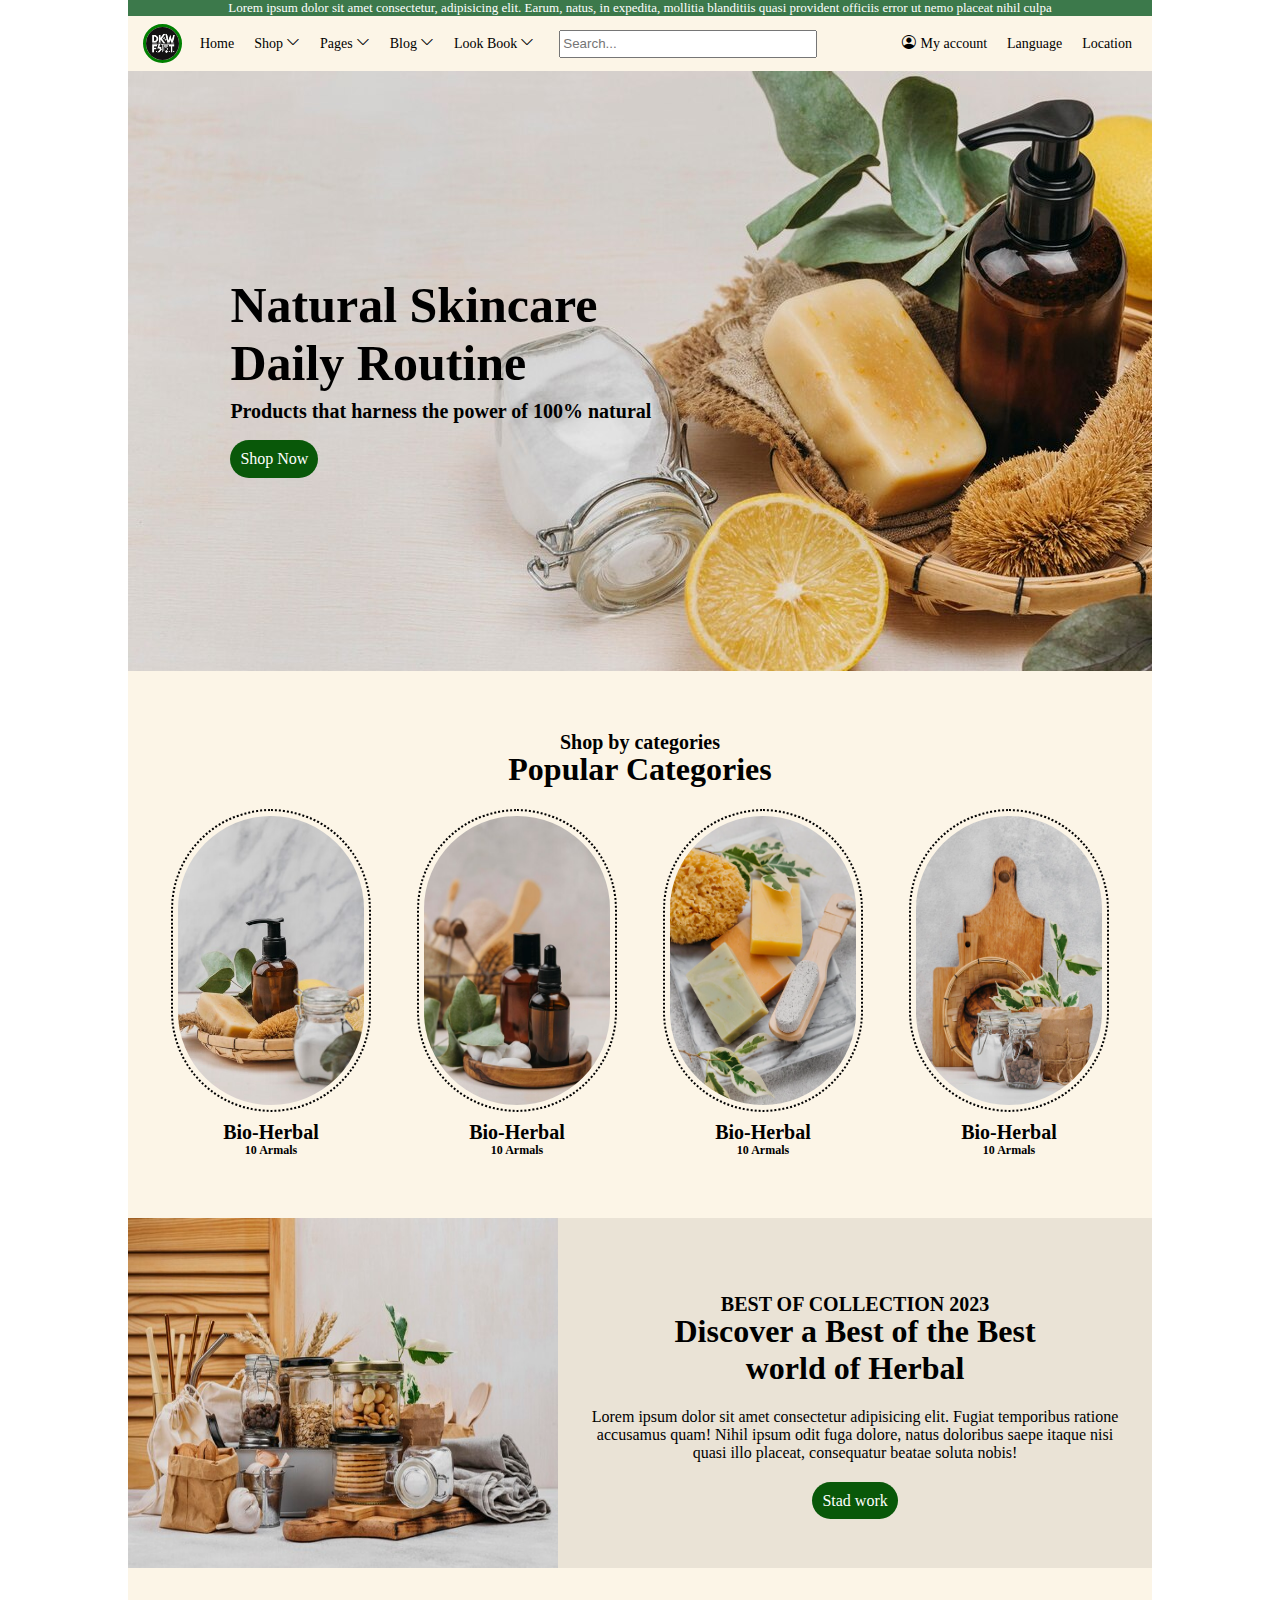
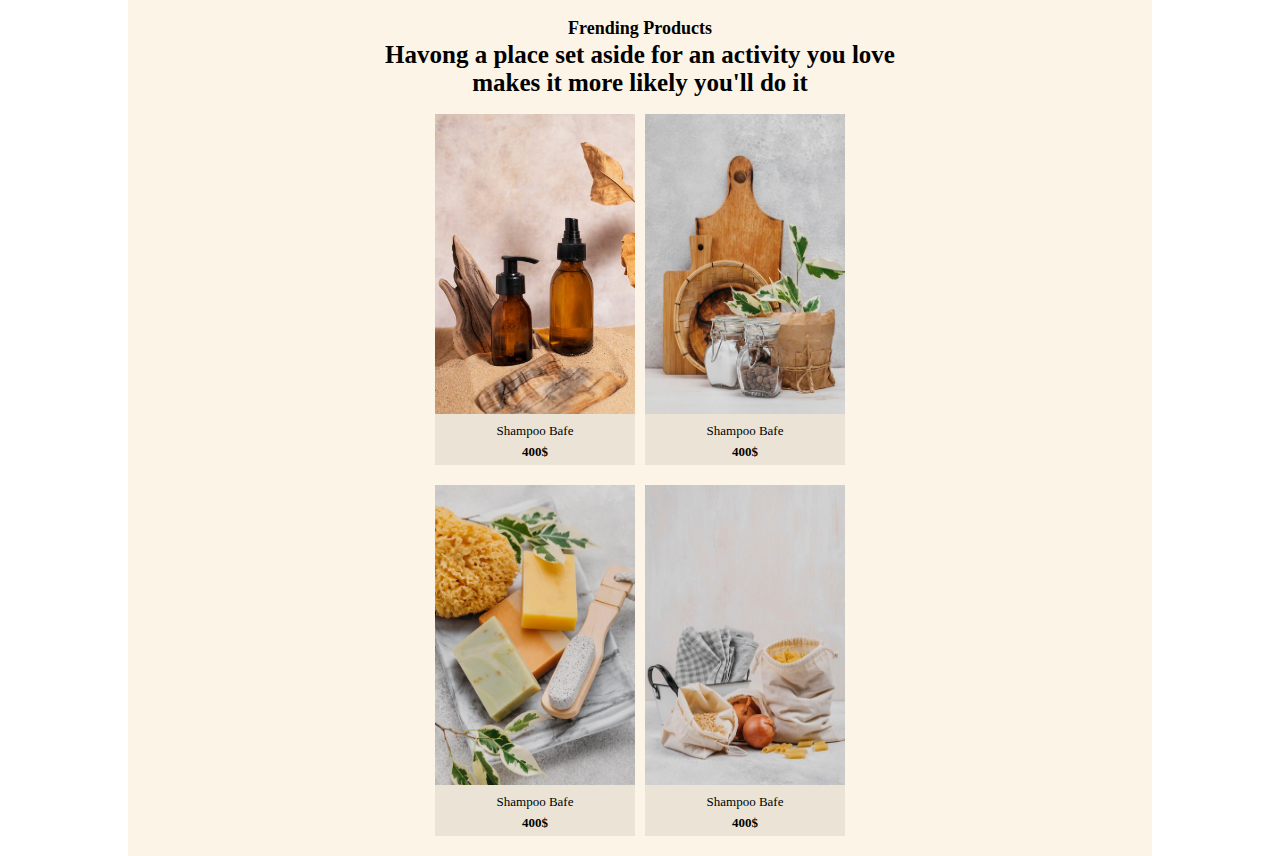
<file: index.html>
<!DOCTYPE html>
<html lang="en">
<head>
    <meta charset="UTF-8">
    <meta name="viewport" content="width=device-width, initial-scale=1.0">
    <title>Document</title>
    <link rel="stylesheet" href="cozy.css">
    <link rel="stylesheet" href="index.js">
    <script>
        document.body.style.zoom = "125%";
    </script>
    <link rel="stylesheet" href="https://cdn.jsdelivr.net/npm/bootstrap-icons@1.11.2/font/bootstrap-icons.min.css">
<body>
    <div class="container">
        <div class="notice">
            <p>Lorem ipsum dolor sit amet consectetur, adipisicing elit. Earum, natus, in expedita, mollitia blanditiis quasi provident officiis error ut nemo placeat nihil culpa</p>
        </div>
        <nav>
            <div class="sideleft">
                <img src="logo/dknw.jfif" alt="" class="logo">
                <div class="left">
                    <a href="">Home</a>
                </div>
                <div class="left">
                    <a href="">Shop<i class="bi bi-chevron-down"></i></a>
                    <div class="dropdown">
                        <div class="leftdrop"><a href="">Lastest</a></div>
                        <div class="leftdrop"><a href="">Super Sale</a></div>
                        <div class="leftdrop"><a href="">New seller</a></div>
                    </div>
                </div>
                <div class="left">
                    <a href="">Pages<i class="bi bi-chevron-down"></i></a>
                </div>
                <div class="left">
                    <a href="">Blog<i class="bi bi-chevron-down"></i></a>
                </div>
                <div class="left">
                    <a href="">Look Book<i class="bi bi-chevron-down"></i></a>
                </div>
                <div class="search">
                    <input type="text" placeholder="Search...">
                </div>
            </div>
            <div class="sideright">
                <div class="right">
                    <a href=""><i class="bi bi-person-circle"></i>My account</a>
                </div>
                <div class="right">
                    <a href="">Language</a>
                </div>
                <div class="right">
                    <a href="">Location</a>
                </div>
            </div>
        </nav>
        <header>
            <h1>Natural Skincare Daily Routine</h1>
            <h2>Products that harness the power of 100% natural</h2>
            <a href="">Shop Now</a>
        </header>
        <main>
            <div class="main1">
                <h2>Shop by categories</h2>
                <h1>Popular Categories</h1>
                <div class="frame">
                    <div class="box">
                        <img src="img/relaxation-indoors-products-basket_23-2148796329.jpg" alt="">
                        <h1>Bio-Herbal</h1>
                        <h2>10 Armals</h2>
                    </div>
                    <div class="box">
                        <img src="img/front-view-body-oils_23-2148796383.jpg" alt="">
                        <h1>Bio-Herbal</h1>
                        <h2>10 Armals</h2>
                    </div>
                    <div class="box">
                        <img src="img/high-view-sponge-various-soaps_23-2148796386.webp" alt="">
                        <h1>Bio-Herbal</h1>
                        <h2>10 Armals</h2>
                    </div>
                    <div class="box">
                        <img src="img/wooden-cutting-board-with-salt-pepper_23-2148796320.webp" alt="">
                        <h1>Bio-Herbal</h1>
                        <h2>10 Armals</h2>
                    </div>
                </div>
            </div>
            <div class="main2">
                <img src="img/various-food-raw-ingredients-jars_23-2148796304.jpg" alt="">
                <div class="text">
                    <h2>BEST OF COLLECTION 2023</h2>
                    <h1>Discover a Best of the Best world of Herbal</h1>
                    <p>Lorem ipsum dolor sit amet consectetur adipisicing elit. Fugiat temporibus ratione accusamus quam! Nihil ipsum odit fuga dolore, natus doloribus saepe itaque nisi quasi illo placeat, consequatur beatae soluta nobis!</p>
                    <a href="">Stad work</a>
                </div>
            </div>
        </main>
        <footer>
            <h2>Frending Products</h2>
            <h1>Havong a place set aside for an activity you love makes it more likely you'll do it</h1>
            <div class="products">
                <div class="pbox">
                    <img src="img/still-life-beauty-products-based-regenerative-agriculture_23-2150721394.jpg" alt="">
                    <div class="ptext">
                        <p>Shampoo Bafe</p>
                        <p><strong>400$</strong></p>
                    </div>
                </div>
                <div class="pbox">
                    <img src="img/wooden-cutting-board-with-salt-pepper_23-2148796320.webp" alt="">
                    <div class="ptext">
                        <p>Shampoo Bafe</p>
                        <p><strong>400$</strong></p>
                    </div>
                </div>
                <div class="pbox">
                    <img src="img/high-view-sponge-various-soaps_23-2148796386.webp" alt="">
                    <div class="ptext">
                        <p>Shampoo Bafe</p>
                        <p><strong>400$</strong></p>
                    </div>
                </div>
                <div class="pbox">
                    <img src="img/front-view-pantry-food-ingredients-copy-space_23-2148796312.jpg" alt="">
                    <div class="ptext">
                        <p>Shampoo Bafe</p>
                        <p><strong>400$</strong></p>
                    </div>
                </div>
            </div>
        </footer>
    </div>
</body>
</html>
</file>
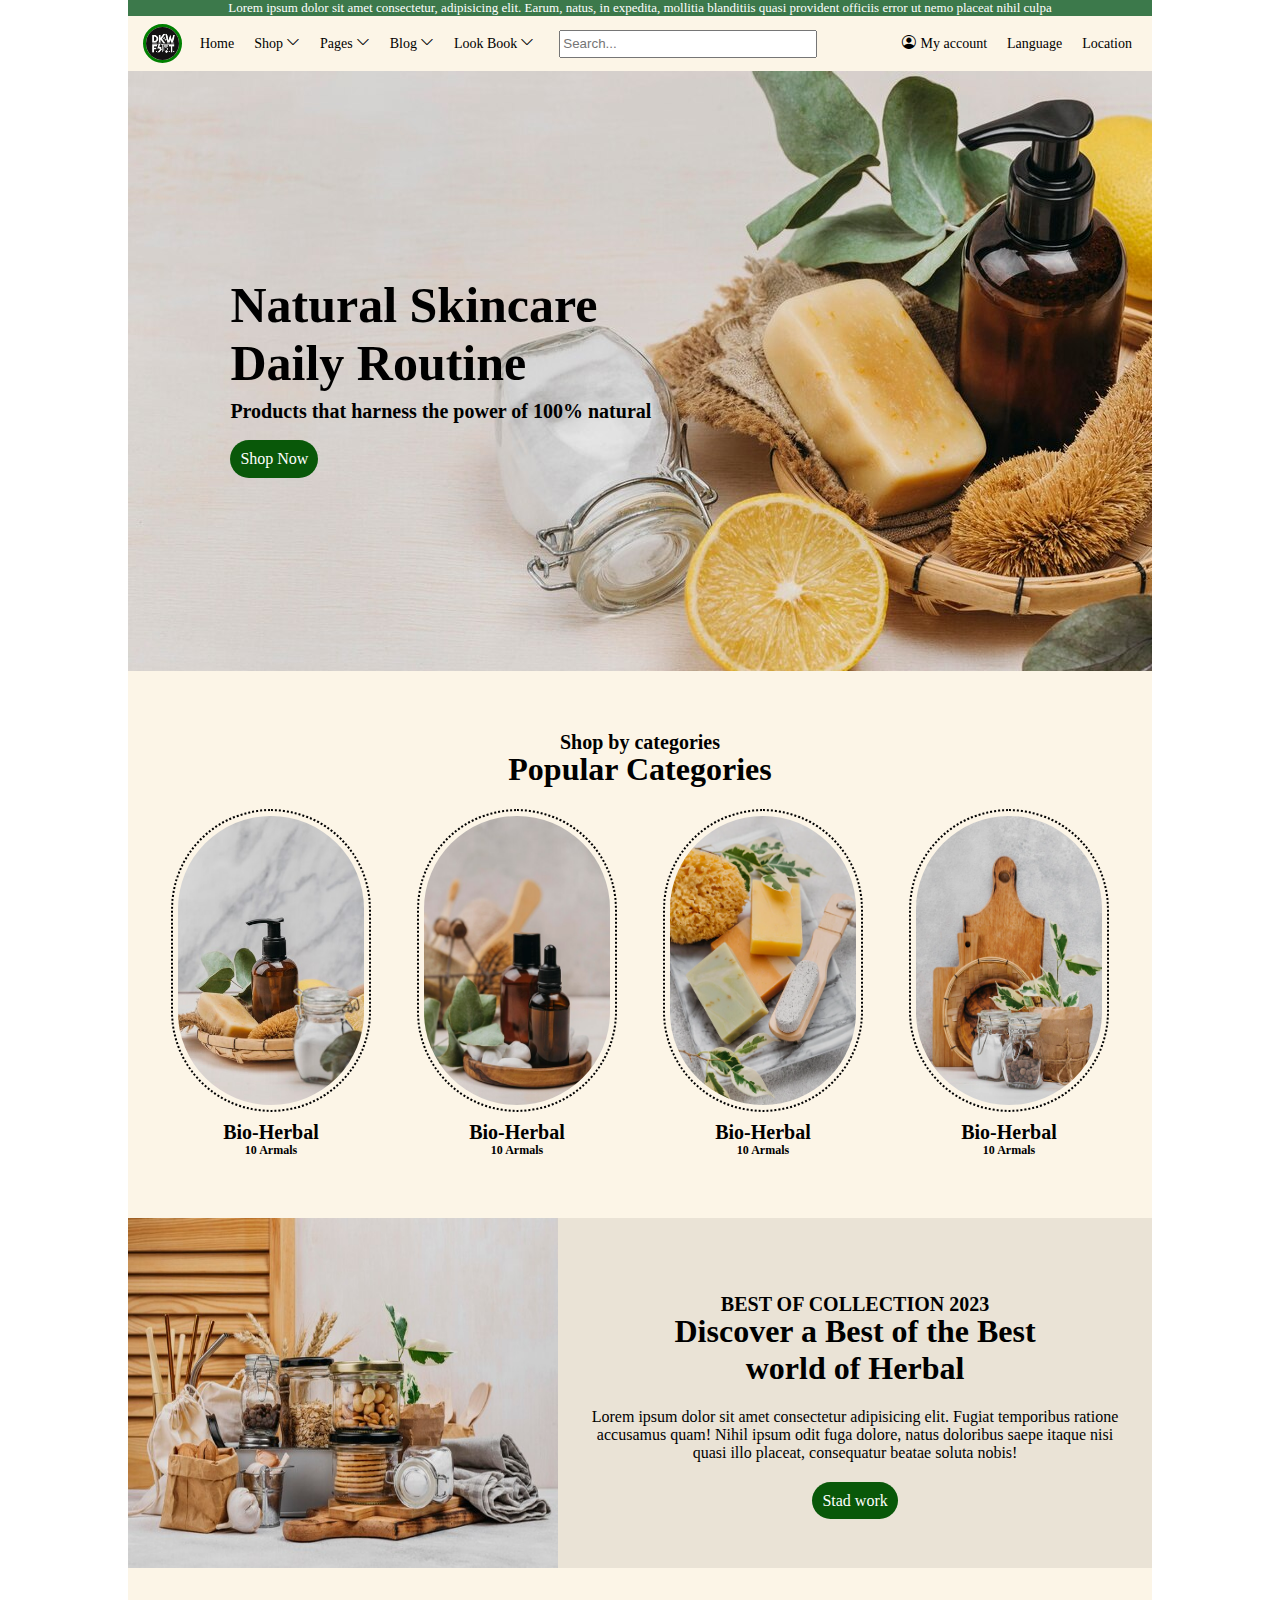
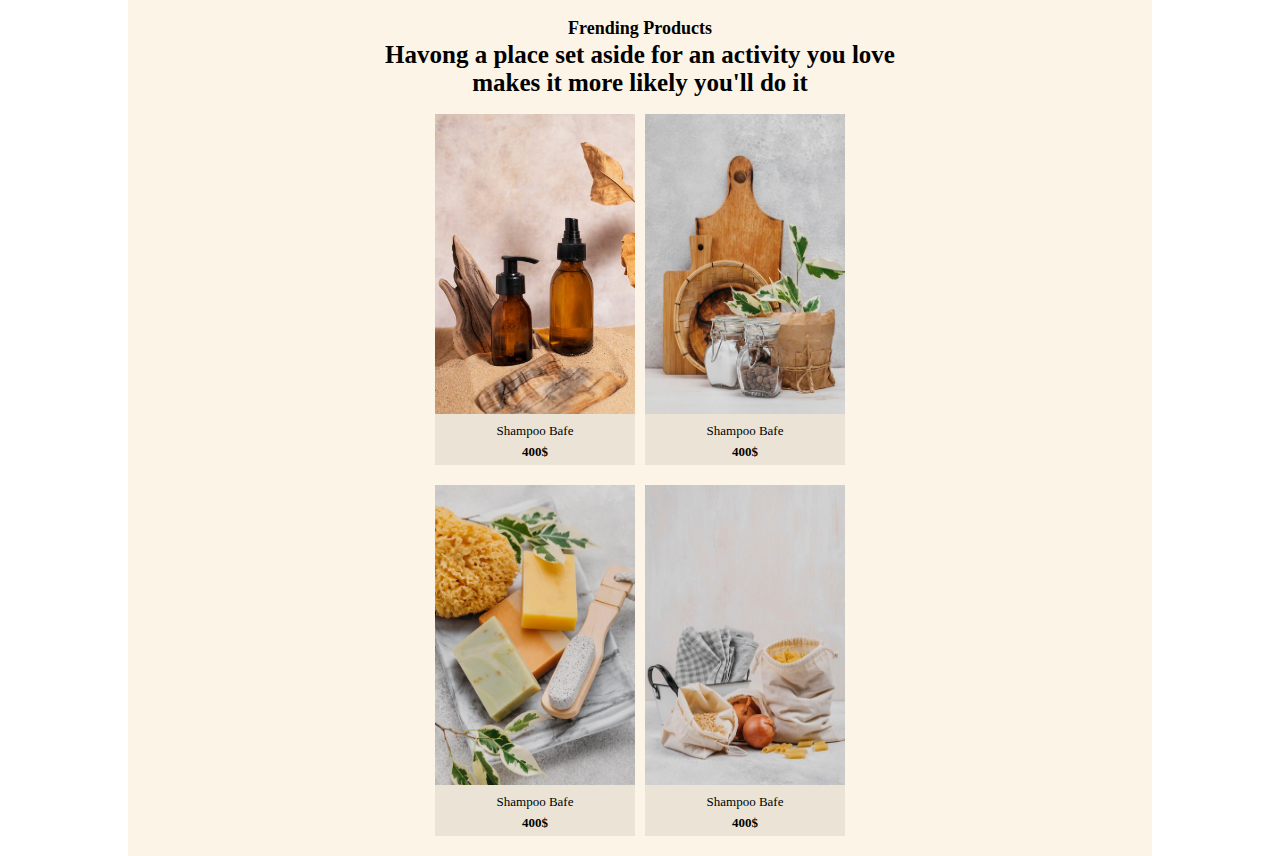
<file: cozy.html>
<!DOCTYPE html>
<html lang="en">
<head>
    <meta charset="UTF-8">
    <meta name="viewport" content="width=device-width, initial-scale=1.0">
    <title>Document</title>
    <link rel="stylesheet" href="cozy.css">
    <link rel="stylesheet" href="index.js">
    <script>
        document.body.style.zoom = "125%";
    </script>
    <link rel="stylesheet" href="https://cdn.jsdelivr.net/npm/bootstrap-icons@1.11.2/font/bootstrap-icons.min.css">
<body>
    <div class="container">
        <div class="notice">
            <p>Lorem ipsum dolor sit amet consectetur, adipisicing elit. Earum, natus, in expedita, mollitia blanditiis quasi provident officiis error ut nemo placeat nihil culpa</p>
        </div>
        <nav>
            <div class="sideleft">
                <img src="logo/dknw.jfif" alt="" class="logo">
                <div class="left">
                    <a href="">Home</a>
                </div>
                <div class="left">
                    <a href="">Shop<i class="bi bi-chevron-down"></i></a>
                    <div class="dropdown">
                        <div class="leftdrop"><a href="">Lastest</a></div>
                        <div class="leftdrop"><a href="">Super Sale</a></div>
                        <div class="leftdrop"><a href="">New seller</a></div>
                    </div>
                </div>
                <div class="left">
                    <a href="">Pages<i class="bi bi-chevron-down"></i></a>
                </div>
                <div class="left">
                    <a href="">Blog<i class="bi bi-chevron-down"></i></a>
                </div>
                <div class="left">
                    <a href="">Look Book<i class="bi bi-chevron-down"></i></a>
                </div>
                <div class="search">
                    <input type="text" placeholder="Search...">
                </div>
            </div>
            <div class="sideright">
                <div class="right">
                    <a href=""><i class="bi bi-person-circle"></i>My account</a>
                </div>
                <div class="right">
                    <a href="">Language</a>
                </div>
                <div class="right">
                    <a href="">Location</a>
                </div>
            </div>
        </nav>
        <header>
            <h1>Natural Skincare Daily Routine</h1>
            <h2>Products that harness the power of 100% natural</h2>
            <a href="">Shop Now</a>
        </header>
        <main>
            <div class="main1">
                <h2>Shop by categories</h2>
                <h1>Popular Categories</h1>
                <div class="frame">
                    <div class="box">
                        <img src="img/relaxation-indoors-products-basket_23-2148796329.jpg" alt="">
                        <h1>Bio-Herbal</h1>
                        <h2>10 Armals</h2>
                    </div>
                    <div class="box">
                        <img src="img/front-view-body-oils_23-2148796383.jpg" alt="">
                        <h1>Bio-Herbal</h1>
                        <h2>10 Armals</h2>
                    </div>
                    <div class="box">
                        <img src="img/high-view-sponge-various-soaps_23-2148796386.webp" alt="">
                        <h1>Bio-Herbal</h1>
                        <h2>10 Armals</h2>
                    </div>
                    <div class="box">
                        <img src="img/wooden-cutting-board-with-salt-pepper_23-2148796320.webp" alt="">
                        <h1>Bio-Herbal</h1>
                        <h2>10 Armals</h2>
                    </div>
                </div>
            </div>
            <div class="main2">
                <img src="img/various-food-raw-ingredients-jars_23-2148796304.jpg" alt="">
                <div class="text">
                    <h2>BEST OF COLLECTION 2023</h2>
                    <h1>Discover a Best of the Best world of Herbal</h1>
                    <p>Lorem ipsum dolor sit amet consectetur adipisicing elit. Fugiat temporibus ratione accusamus quam! Nihil ipsum odit fuga dolore, natus doloribus saepe itaque nisi quasi illo placeat, consequatur beatae soluta nobis!</p>
                    <a href="">Stad work</a>
                </div>
            </div>
        </main>
        <footer>
            <h2>Frending Products</h2>
            <h1>Havong a place set aside for an activity you love makes it more likely you'll do it</h1>
            <div class="products">
                <div class="pbox">
                    <img src="img/still-life-beauty-products-based-regenerative-agriculture_23-2150721394.jpg" alt="">
                    <div class="ptext">
                        <p>Shampoo Bafe</p>
                        <p><strong>400$</strong></p>
                    </div>
                </div>
                <div class="pbox">
                    <img src="img/wooden-cutting-board-with-salt-pepper_23-2148796320.webp" alt="">
                    <div class="ptext">
                        <p>Shampoo Bafe</p>
                        <p><strong>400$</strong></p>
                    </div>
                </div>
                <div class="pbox">
                    <img src="img/high-view-sponge-various-soaps_23-2148796386.webp" alt="">
                    <div class="ptext">
                        <p>Shampoo Bafe</p>
                        <p><strong>400$</strong></p>
                    </div>
                </div>
                <div class="pbox">
                    <img src="img/front-view-pantry-food-ingredients-copy-space_23-2148796312.jpg" alt="">
                    <div class="ptext">
                        <p>Shampoo Bafe</p>
                        <p><strong>400$</strong></p>
                    </div>
                </div>
            </div>
        </footer>
    </div>
</body>
</html>
</file>
<file: cozy.css>
body{
    padding: 0px;
    margin: 0px;
}
.container{
    background-color: rgba(245, 222, 179, 0.312);
    width: 1024px;
    min-height: 300px;
    margin-left: auto;
    margin-right: auto;
}
/*notice*/
.notice{
    background-color: rgba(8, 88, 33, 0.789);
    color: white;
    text-align: center;
    margin-top: -13px;
}
.notice{
    font-size: 13px;
}
/*nav*/
nav{
    display: flex;
    justify-content: space-between;
    margin-bottom: 8px;
    margin-top: -5px;
}
nav a{
    color: black;
}
.logo{
    width: 33px;
    border-radius: 50%;
    border: 3px solid green;
    margin: 0px 8px 0px 15px;
}
.sideleft{
    display: flex;
}
.left{
    padding: 5px 5px 5px 5px;
    margin-left: 5px;
    margin-right: 5px;
}
.left i{
    width: 4px;
    margin-left: 3px;
}
.sideright{
    display: flex;
    margin-right: 10px;
}
.right{
    margin-left: 10px;
    margin-right: 10px;
}
.right i{
    margin-right: 5px;
}
.sideleft, .sideright{
    align-items: center;
    font-size: 14px;
}
.search input{
    margin-left: 15px;
    width: 250px;
    height: 22px;
}
/*header*/
header{
    background-image: url(img/relaxation-indoors-products-salt_23-2148796330.jpg);
    min-height: 600px;
    margin-bottom: 60px;
}
header h1, header h2, header a{
    display: inline-block;
    margin-left: 10%;
}
header h1{
    font-size: 50px;
    width: 380px;
    margin-top: 20%;
    margin-bottom: -80px;
}
header h2{
    width: 100%;
    font-size: 20px;
}
header a{
    color: white;
    background-color: rgb(9, 88, 9);
    padding: 10px;
    border-radius: 20px;
}
/*main*/
main{
    margin-bottom: 50px;
}
main h1{
    margin-top: -20px;
}
main h2{
    font-size: 20px;
}
.main1{
    margin-bottom: 50px;
    text-align: center;
}
.frame{
    display: flex;
    justify-content: space-around;
    min-height: 300px;
    margin: 0px 20px 0px 20px;
}
.box{
    width: 30%;
    margin: 0px 20px 0px 20px;
}
.box h1{
    font-size: 20px;
    margin-bottom: -10px;
}
.box h2{
    font-size: 12px;
}
.box img{
    width: 90%;
    height: 288.49px;
    border-radius: 100px;
    border: 2px dotted black;
    padding: 5px;
    margin-bottom: 25px;
}
.main2{
    background-color: rgba(166, 159, 148, 0.208);
    display: flex;
    text-align: center;
    align-items: center;
}
.main2 img{
    width: 42%;
    height: 350px;
}
.main2 h1, .main2 p{
    display: grid;
    margin-left: auto;
    margin-right: auto;
}
.main2 h1{
    width: 380px;
}
.main2 p{
    margin: 0px 30px 30px 30px;
}
.main2 a{
    background-color: rgb(9, 88, 9);
    padding: 10px;
    border-radius: 40px;
    color: white;
}
/*footer*/
footer{
    text-align: center;
}
footer h1{
    display: inline-block;
    font-size: 25px;
    width: 550px;
}
footer h2{
    font-size: 18px;
    margin-bottom: -15px;
}
.products{
    display: flex;
    flex-wrap: wrap;
    justify-content: space-around;
    width: 420px;
    margin-left: auto;
    margin-right: auto;
}
.pbox{
    background-color: rgba(166, 159, 148, 0.208);
    margin-bottom: 20px;
}
.pbox:hover{
    transform: scale(1.02);
    cursor: pointer;
}
.pbox img{
    width: 200px;
    min-height: 300px;
}
.ptext{
    font-size: small;
}
.ptext p{
    margin: 0;
    margin-top: 5px;
    margin-bottom: 5px;
}
/*vv*/
a{
    text-decoration: none;
}
.dropdown{
    display: none;
    position: absolute;
    background-color: rgba(255, 255, 255, 0.756);
    padding: 12px;
    margin-top: 5px;
    box-shadow: 2px 2px 2px rgba(113, 113, 113, 0.593);
}
.left:hover .dropdown{
    display: block;
}
.leftdrop{
    margin-bottom: 8px;
}
</file>
